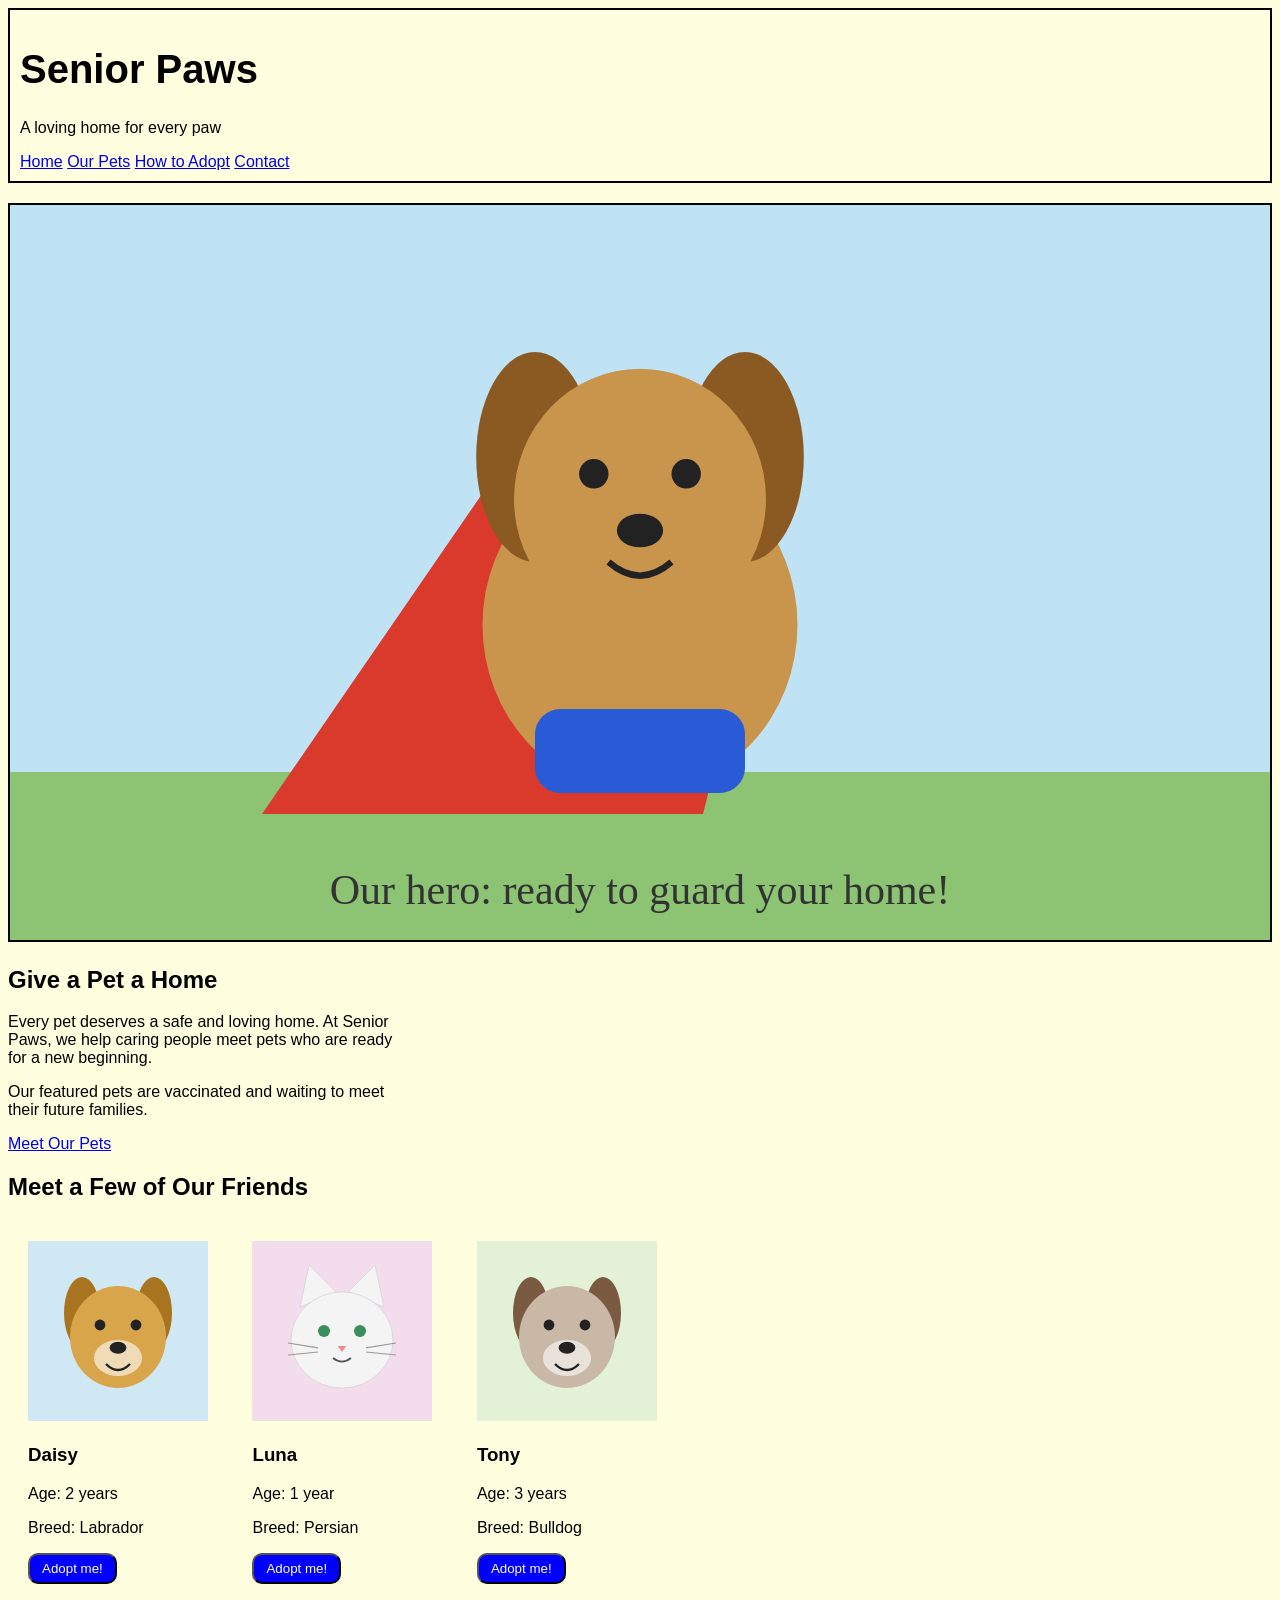
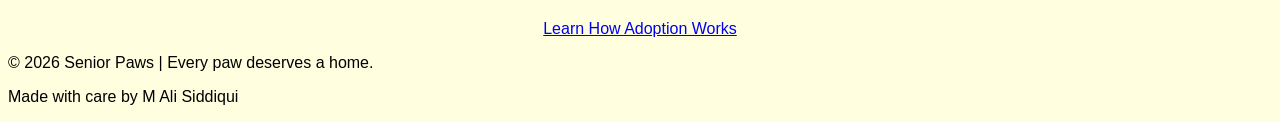
<file: index.html>
<!-- Name: M Ali Siddiqui | Roll Number: 21i-263214 | Section: SE-B -->
<!DOCTYPE html>
<html lang="en">
<head>
  <meta charset="UTF-8">
  <meta name="viewport" content="width=device-width, initial-scale=1.0">
  <title>Senior Paws | Home</title>
  <link rel="stylesheet" href="style.css">
</head>
<body>
  <header class="header">
    <h1>Senior Paws</h1>
    <p class="tagline">A loving home for every paw</p>
    <nav aria-label="Main navigation">
      <a class="active" href="index.html">Home</a>
      <a href="pets.html">Our Pets</a>
      <a href="adopt.html">How to Adopt</a>
      <a href="contact.html">Contact</a>
    </nav>
  </header>
  <main>
    <section class="hero">
      <img src="images/hero.svg" alt="Illustration of a happy dog and cat">
      <div class="hero-text">
        <h2>Give a Pet a Home</h2>
        <p>Every pet deserves a safe and loving home. At <span class="highlight">Senior Paws</span>, we help caring people meet pets who are ready for a new beginning.</p>
        <p>Our featured pets are vaccinated and waiting to meet their future families.</p>
        <a class="button-link" href="pets.html">Meet Our Pets</a>
      </div>
    </section>
    <h2>Meet a Few of Our Friends</h2>
    <section class="card-grid">
      <article class="pet">
        <img src="images/daisy.svg" alt="Daisy the Labrador">
        <h3>Daisy</h3><p>Age: 2 years</p><p>Breed: Labrador</p>
        <button onclick="adoptPet('Daisy')">Adopt me!</button>
      </article>
      <article class="pet">
        <img src="images/luna.svg" alt="Luna the Persian cat">
        <h3>Luna</h3><p>Age: 1 year</p><p>Breed: Persian</p>
        <button onclick="adoptPet('Luna')">Adopt me!</button>
      </article>
      <article class="pet">
        <img src="images/tony.svg" alt="Tony the bulldog">
        <h3>Tony</h3><p>Age: 3 years</p><p>Breed: Bulldog</p>
        <button onclick="adoptPet('Tony')">Adopt me!</button>
      </article>
    </section>
    <p style="text-align:center"><a class="button-link" href="adopt.html">Learn How Adoption Works</a></p>
  </main>
  <footer><p>© 2026 Senior Paws | Every paw deserves a home.</p><p>Made with care by M Ali Siddiqui</p></footer>
  <script>
    function adoptPet(petName) {
      console.log("Adopt me button was clicked for " + petName);
      window.alert("Thank you for your interest in adopting " + petName + "! Please visit our How to Adopt page.");
    }
  </script>
</body>
</html>
</file>
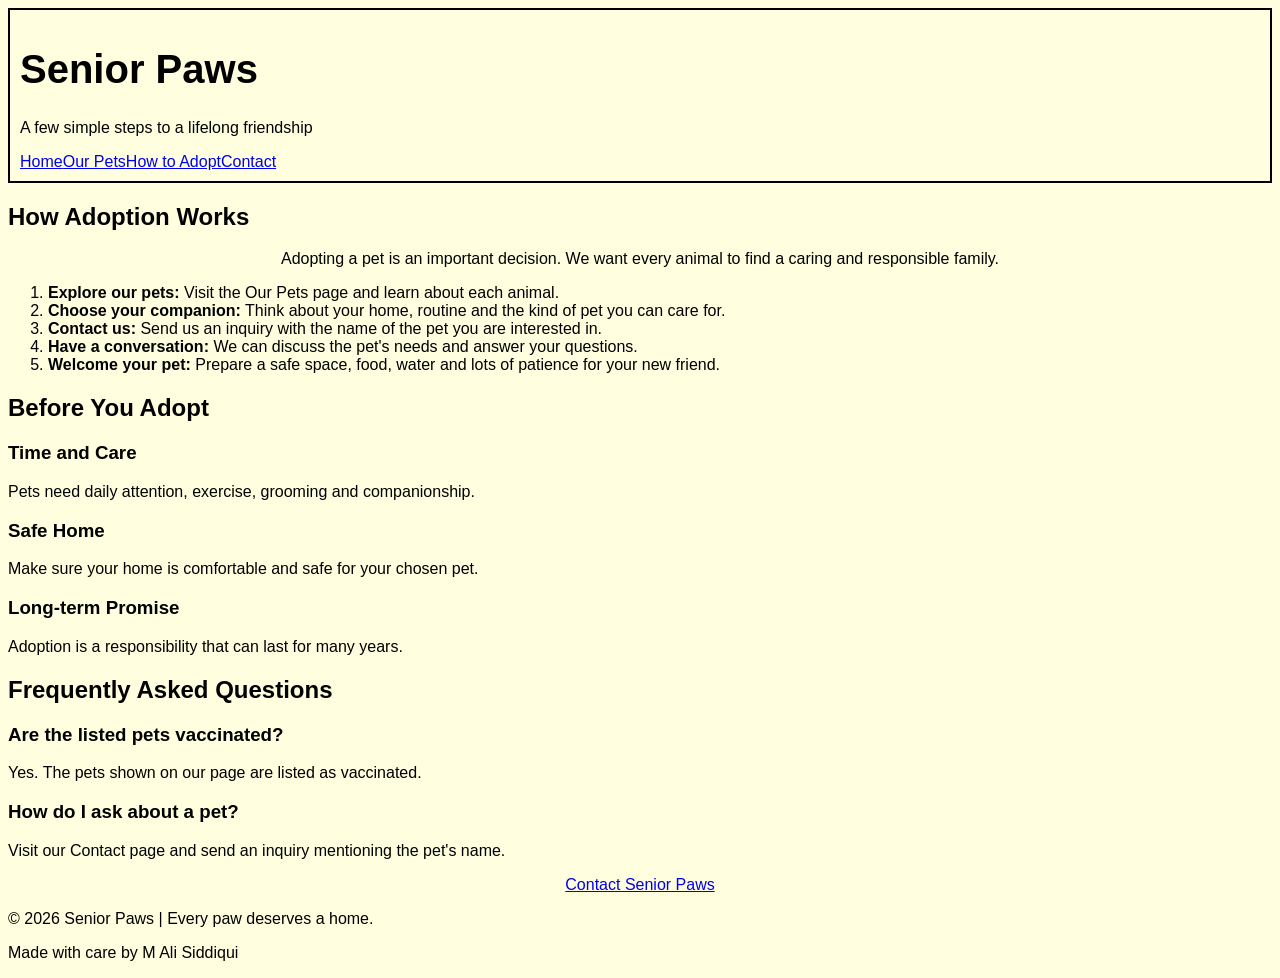
<file: adopt.html>
<!-- Name: M Ali Siddiqui | Roll Number: 21i-263214 | Section: SE-B -->
<!DOCTYPE html>
<html lang="en">
<head><meta charset="UTF-8"><meta name="viewport" content="width=device-width, initial-scale=1.0"><title>Senior Paws | How to Adopt</title><link rel="stylesheet" href="style.css"></head>
<body>
  <header class="header"><h1>Senior Paws</h1><p class="tagline">A few simple steps to a lifelong friendship</p>
    <nav aria-label="Main navigation"><a href="index.html">Home</a><a href="pets.html">Our Pets</a><a class="active" href="adopt.html">How to Adopt</a><a href="contact.html">Contact</a></nav>
  </header>
  <main>
    <h2>How Adoption Works</h2>
    <p style="text-align:center">Adopting a pet is an important decision. We want every animal to find a caring and responsible family.</p>
    <ol class="steps">
      <li><strong>Explore our pets:</strong> Visit the Our Pets page and learn about each animal.</li>
      <li><strong>Choose your companion:</strong> Think about your home, routine and the kind of pet you can care for.</li>
      <li><strong>Contact us:</strong> Send us an inquiry with the name of the pet you are interested in.</li>
      <li><strong>Have a conversation:</strong> We can discuss the pet's needs and answer your questions.</li>
      <li><strong>Welcome your pet:</strong> Prepare a safe space, food, water and lots of patience for your new friend.</li>
    </ol>
    <h2>Before You Adopt</h2>
    <section class="card-grid">
      <article class="card"><h3>Time and Care</h3><p>Pets need daily attention, exercise, grooming and companionship.</p></article>
      <article class="card"><h3>Safe Home</h3><p>Make sure your home is comfortable and safe for your chosen pet.</p></article>
      <article class="card"><h3>Long-term Promise</h3><p>Adoption is a responsibility that can last for many years.</p></article>
    </section>
    <h2>Frequently Asked Questions</h2>
    <div class="faq"><h3>Are the listed pets vaccinated?</h3><p>Yes. The pets shown on our page are listed as vaccinated.</p></div>
    <div class="faq"><h3>How do I ask about a pet?</h3><p>Visit our Contact page and send an inquiry mentioning the pet's name.</p></div>
    <p style="text-align:center"><a class="button-link" href="contact.html">Contact Senior Paws</a></p>
  </main>
  <footer><p>© 2026 Senior Paws | Every paw deserves a home.</p><p>Made with care by M Ali Siddiqui</p></footer>
</body>
</html>
</file>
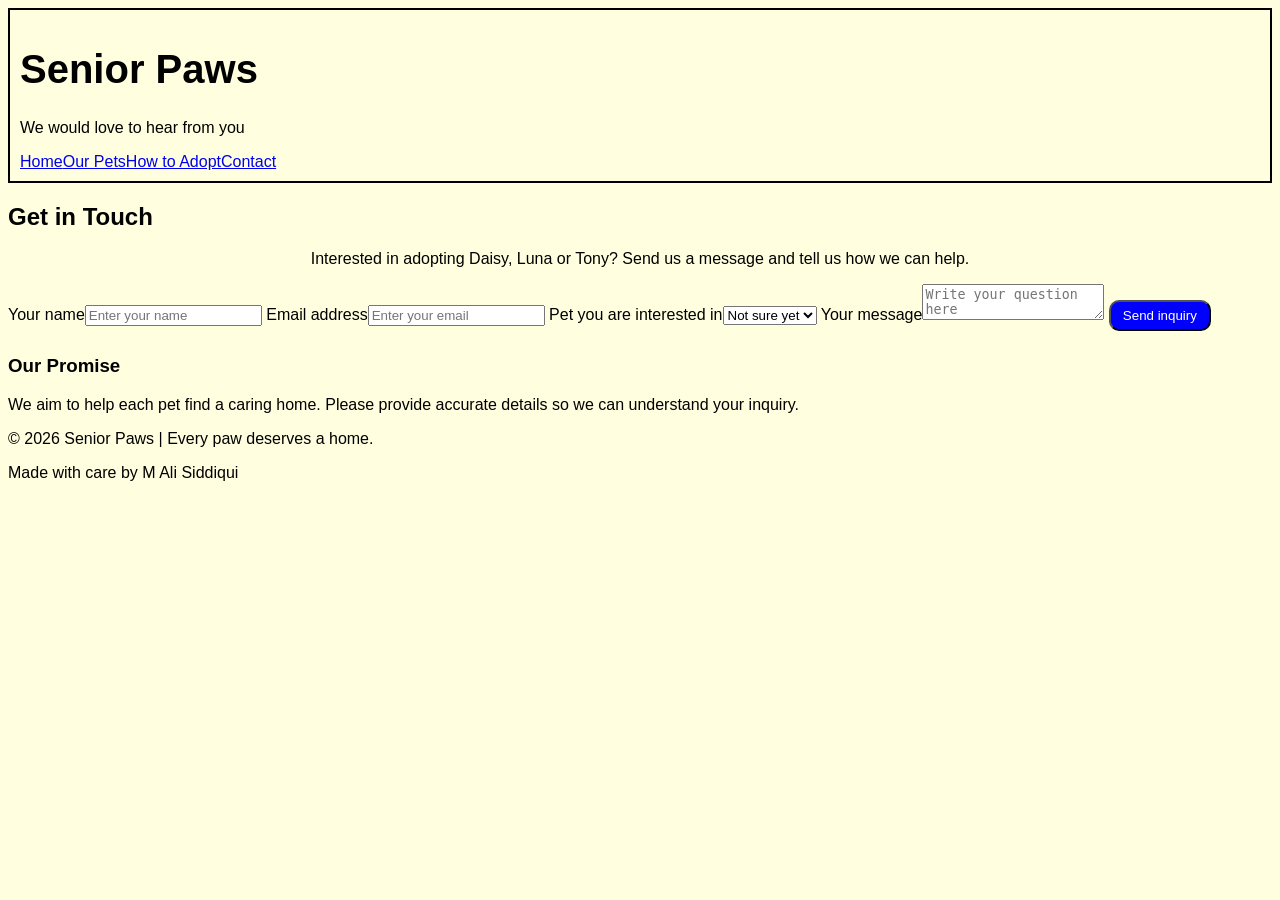
<file: contact.html>
<!-- Name: M Ali Siddiqui | Roll Number: 21i-263214 | Section: SE-B -->
<!DOCTYPE html>
<html lang="en">
<head><meta charset="UTF-8"><meta name="viewport" content="width=device-width, initial-scale=1.0"><title>Senior Paws | Contact</title><link rel="stylesheet" href="style.css"></head>
<body>
  <header class="header"><h1>Senior Paws</h1><p class="tagline">We would love to hear from you</p>
    <nav aria-label="Main navigation"><a href="index.html">Home</a><a href="pets.html">Our Pets</a><a href="adopt.html">How to Adopt</a><a class="active" href="contact.html">Contact</a></nav>
  </header>
  <main>
    <h2>Get in Touch</h2>
    <p style="text-align:center">Interested in adopting Daisy, Luna or Tony? Send us a message and tell us how we can help.</p>
    <form onsubmit="sendMessage(event)">
      <label for="name">Your name</label><input type="text" id="name" name="name" required placeholder="Enter your name">
      <label for="email">Email address</label><input type="email" id="email" name="email" required placeholder="Enter your email">
      <label for="pet">Pet you are interested in</label><select id="pet" name="pet"><option value="Not sure yet">Not sure yet</option><option>Daisy</option><option>Luna</option><option>Tony</option></select>
      <label for="message">Your message</label><textarea id="message" name="message" required placeholder="Write your question here"></textarea>
      <button type="submit">Send inquiry</button>
    </form>
    <section class="card" style="margin-top:24px"><h3>Our Promise</h3><p>We aim to help each pet find a caring home. Please provide accurate details so we can understand your inquiry.</p></section>
  </main>
  <footer><p>© 2026 Senior Paws | Every paw deserves a home.</p><p>Made with care by M Ali Siddiqui</p></footer>
  <script>
    function sendMessage(event) {
      event.preventDefault();
      const visitorName = document.getElementById('name').value;
      const selectedPet = document.getElementById('pet').value;
      console.log('Contact inquiry submitted by ' + visitorName + ' about ' + selectedPet);
      window.alert('Thank you, ' + visitorName + '! Your inquiry has been recorded for this demo.');
      event.target.reset();
    }
  </script>
</body>
</html>
</file>
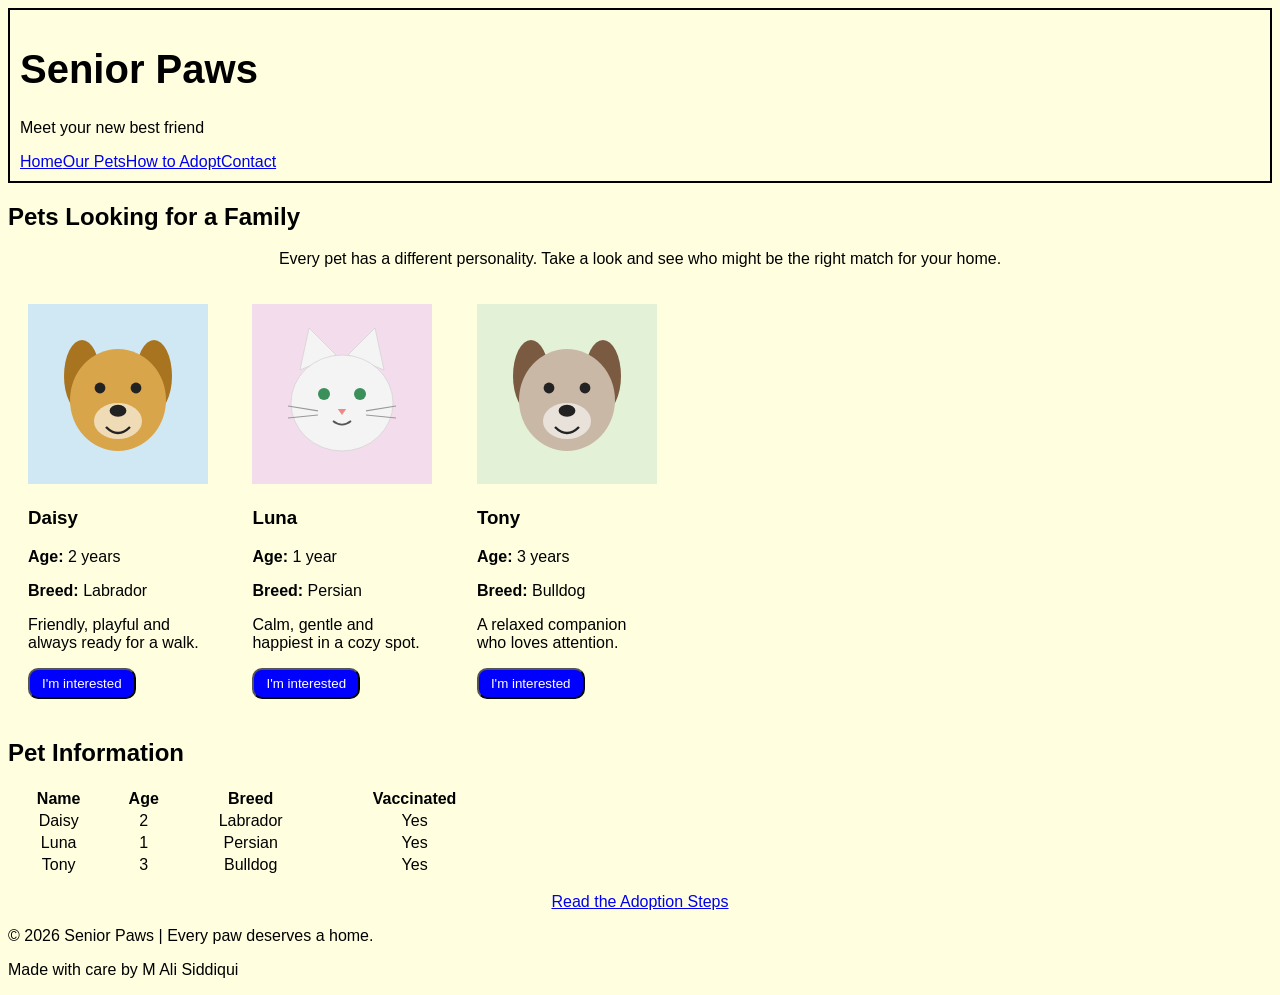
<file: pets.html>
<!-- Name: M Ali Siddiqui | Roll Number: 21i-263214 | Section: SE-B -->
<!DOCTYPE html>
<html lang="en">
<head>
  <meta charset="UTF-8"><meta name="viewport" content="width=device-width, initial-scale=1.0">
  <title>Senior Paws | Our Pets</title><link rel="stylesheet" href="style.css">
</head>
<body>
  <header class="header"><h1>Senior Paws</h1><p class="tagline">Meet your new best friend</p>
    <nav aria-label="Main navigation"><a href="index.html">Home</a><a class="active" href="pets.html">Our Pets</a><a href="adopt.html">How to Adopt</a><a href="contact.html">Contact</a></nav>
  </header>
  <main>
    <h2>Pets Looking for a Family</h2>
    <p style="text-align:center">Every pet has a different personality. Take a look and see who might be the right match for your home.</p>
    <section class="card-grid">
      <article class="pet"><img src="images/daisy.svg" alt="Daisy the Labrador"><h3>Daisy</h3><p><strong>Age:</strong> 2 years</p><p><strong>Breed:</strong> Labrador</p><p>Friendly, playful and always ready for a walk.</p><button onclick="adoptPet('Daisy')">I'm interested</button></article>
      <article class="pet"><img src="images/luna.svg" alt="Luna the Persian cat"><h3>Luna</h3><p><strong>Age:</strong> 1 year</p><p><strong>Breed:</strong> Persian</p><p>Calm, gentle and happiest in a cozy spot.</p><button onclick="adoptPet('Luna')">I'm interested</button></article>
      <article class="pet"><img src="images/tony.svg" alt="Tony the bulldog"><h3>Tony</h3><p><strong>Age:</strong> 3 years</p><p><strong>Breed:</strong> Bulldog</p><p>A relaxed companion who loves attention.</p><button onclick="adoptPet('Tony')">I'm interested</button></article>
    </section>
    <h2>Pet Information</h2>
    <table><tr><th>Name</th><th>Age</th><th>Breed</th><th>Vaccinated</th></tr><tr><td>Daisy</td><td>2</td><td>Labrador</td><td>Yes</td></tr><tr><td>Luna</td><td>1</td><td>Persian</td><td>Yes</td></tr><tr><td>Tony</td><td>3</td><td>Bulldog</td><td>Yes</td></tr></table>
    <p style="text-align:center"><a class="button-link" href="adopt.html">Read the Adoption Steps</a></p>
  </main>
  <footer><p>© 2026 Senior Paws | Every paw deserves a home.</p><p>Made with care by M Ali Siddiqui</p></footer>
  <script>function adoptPet(petName) { console.log("Interest registered for " + petName); window.alert("Thanks for your interest in " + petName + "! Contact us to learn more."); }</script>
</body>
</html>
</file>
<file: style.css>
/*
  Name: M Ali Siddiqui
  Roll Number: 21i-263214
  Section: SE-B
*/

body {
  background-color: lightyellow;
  color: black;
  font-family: Arial;
  font-size: 16px;
}

h1 {
  font-size: 40px;
}

h2 {
  font-size: 24px;
}

.header {
  border: 2px solid black;
  padding: 10px;
}

.hero {
  margin-top: 20px;
}

.hero img {
  border: 2px solid black;
}

.hero-text {
  display: inline-block;
  width: 400px;
  vertical-align: top;
}

.pet {
  display: inline-block;
  width: 180px;
  margin: 20px;
  vertical-align: top;
}

button {
  background-color: blue;
  color: white;
  border-radius: 10px;
  padding: 6px 12px;
}

table {
  width: 500px;
  text-align: center;
}
</file>
